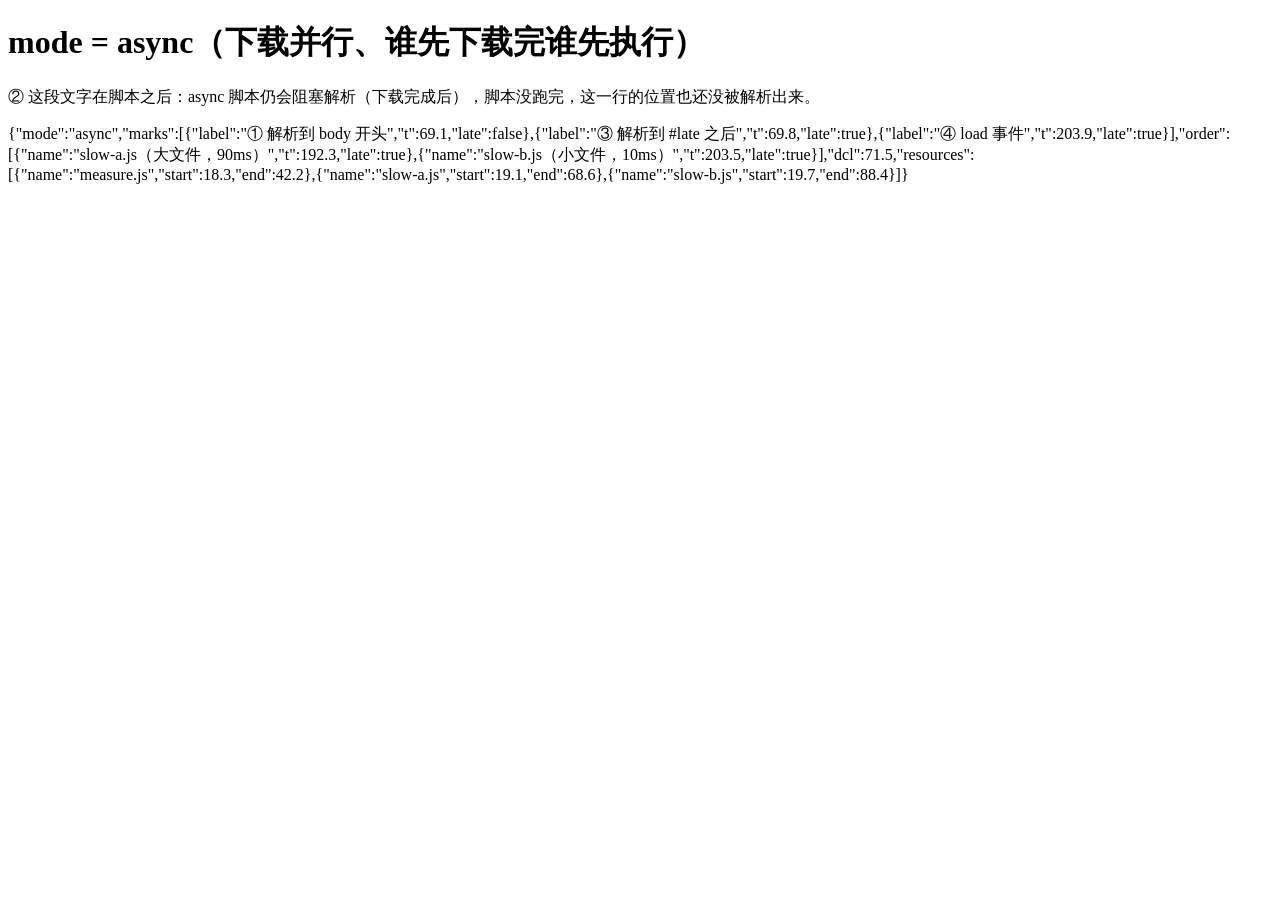
<file: research/mode-async.html>
<!DOCTYPE html>
<html lang="zh-CN">
<head>
<meta charset="utf-8">
<meta name="viewport" content="width=device-width, initial-scale=1">
<title>研究二·模式 A：普通（阻塞）脚本</title>
</head>
<body>
<h1>mode = async（下载并行、谁先下载完谁先执行）</h1>
<script src="js/measure.js"></script>
<script>window.mark('① 解析到 body 开头');</script>
<script src="js/slow-a.js" async></script>
<script src="js/slow-b.js" async></script>
<p id="late">② 这段文字在脚本之后：async 脚本仍会阻塞解析（下载完成后），脚本没跑完，这一行的位置也还没被解析出来。</p>
<script>window.mark('③ 解析到 #late 之后');</script>
<div id="result"></div>
<script>
window.addEventListener('load', function () {
  window.mark('④ load 事件');
  window.report('async');
});
</script>
</body>
</html>
</file>
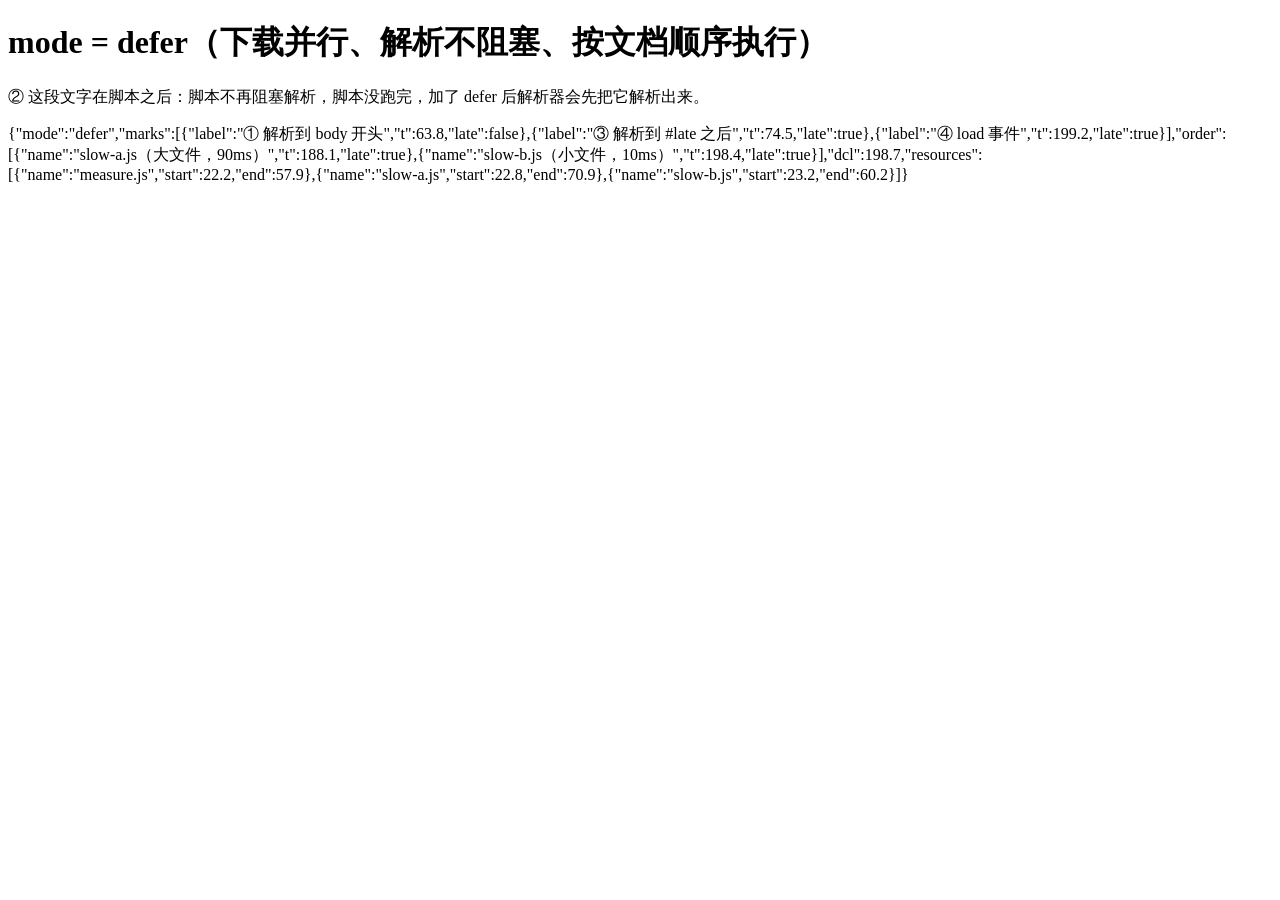
<file: research/mode-defer.html>
<!DOCTYPE html>
<html lang="zh-CN">
<head>
<meta charset="utf-8">
<meta name="viewport" content="width=device-width, initial-scale=1">
<title>研究二·模式 A：普通（阻塞）脚本</title>
</head>
<body>
<h1>mode = defer（下载并行、解析不阻塞、按文档顺序执行）</h1>
<script src="js/measure.js"></script>
<script>window.mark('① 解析到 body 开头');</script>
<script src="js/slow-a.js" defer></script>
<script src="js/slow-b.js" defer></script>
<p id="late">② 这段文字在脚本之后：脚本不再阻塞解析，脚本没跑完，加了 defer 后解析器会先把它解析出来。</p>
<script>window.mark('③ 解析到 #late 之后');</script>
<div id="result"></div>
<script>
window.addEventListener('load', function () {
  window.mark('④ load 事件');
  window.report('defer');
});
</script>
</body>
</html>
</file>
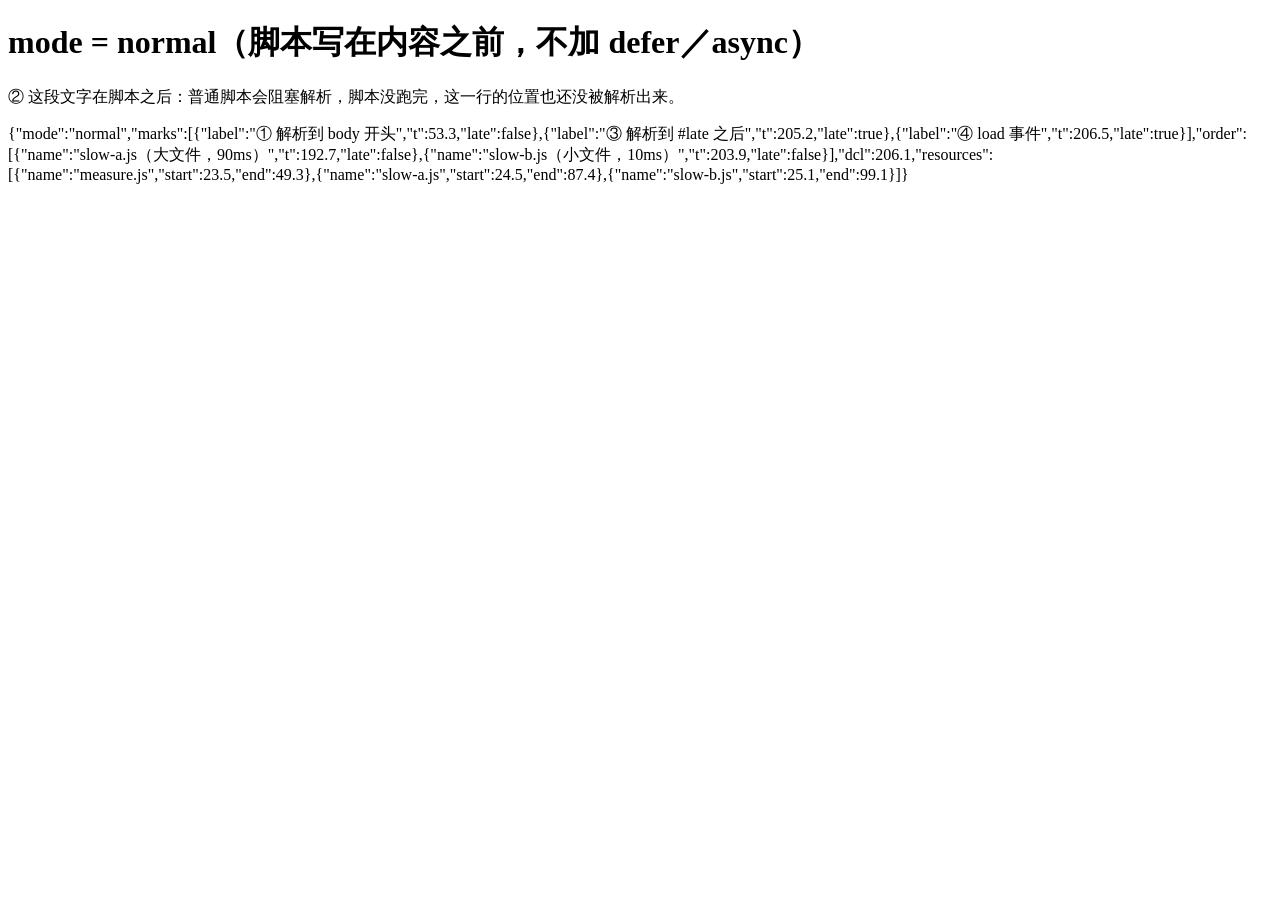
<file: research/mode-normal.html>
<!DOCTYPE html>
<html lang="zh-CN">
<head>
<meta charset="utf-8">
<meta name="viewport" content="width=device-width, initial-scale=1">
<title>研究二·模式 A：普通（阻塞）脚本</title>
</head>
<body>
<h1>mode = normal（脚本写在内容之前，不加 defer／async）</h1>
<script src="js/measure.js"></script>
<script>window.mark('① 解析到 body 开头');</script>
<script src="js/slow-a.js"></script>
<script src="js/slow-b.js"></script>
<p id="late">② 这段文字在脚本之后：普通脚本会阻塞解析，脚本没跑完，这一行的位置也还没被解析出来。</p>
<script>window.mark('③ 解析到 #late 之后');</script>
<div id="result"></div>
<script>
window.addEventListener('load', function () {
  window.mark('④ load 事件');
  window.report('normal');
});
</script>
</body>
</html>
</file>
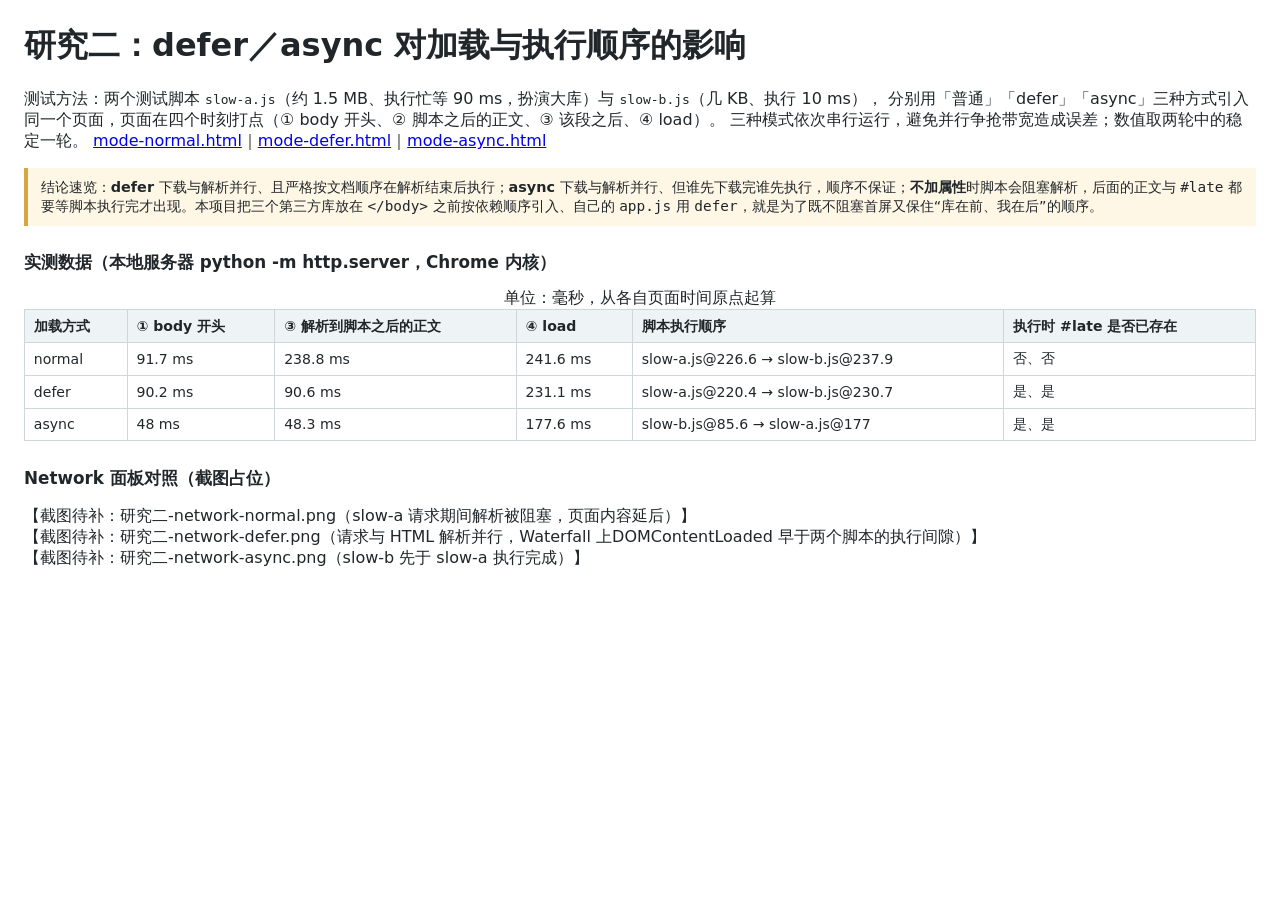
<file: research/script-loading.html>
<!DOCTYPE html>
<html lang="zh-CN">
<head>
<meta charset="utf-8">
<meta name="viewport" content="width=device-width, initial-scale=1">
<title>研究二：script 标签 defer／async 与文档解析顺序</title>
<style>
  body { font-family: system-ui, "Microsoft YaHei", sans-serif; margin: 1.5rem; color: #21262a; }
  table { border-collapse: collapse; margin-top: .75rem; width: 100%; }
  th, td { border: 1px solid #cfd6da; padding: .4rem .55rem; font-size: .88rem; text-align: left; }
  th { background: #eef3f5; }
  .note { background: #fff7e6; border-left: 4px solid #d9a441; padding: .6rem .8rem; font-size: .9rem; }
  .off { position: absolute; left: -9999px; width: 1px; height: 1px; }
  h2 { font-size: 1.05rem; margin-top: 1.6rem; }
</style>
</head>
<body>
<h1>研究二：defer／async 对加载与执行顺序的影响</h1>
<p>测试方法：两个测试脚本 <code>slow-a.js</code>（约 1.5 MB、执行忙等 90 ms，扮演大库）与 <code>slow-b.js</code>（几 KB、执行 10 ms），
分别用「普通」「defer」「async」三种方式引入同一个页面，页面在四个时刻打点（① body 开头、② 脚本之后的正文、③ 该段之后、④ load）。
三种模式依次串行运行，避免并行争抢带宽造成误差；数值取两轮中的稳定一轮。
<a href="mode-normal.html">mode-normal.html</a>｜<a href="mode-defer.html">mode-defer.html</a>｜<a href="mode-async.html">mode-async.html</a></p>

<div class="note">结论速览：<strong>defer</strong> 下载与解析并行、且严格按文档顺序在解析结束后执行；<strong>async</strong> 下载与解析并行、但谁先下载完谁先执行，顺序不保证；<strong>不加属性</strong>时脚本会阻塞解析，后面的正文与 <code>#late</code> 都要等脚本执行完才出现。本项目把三个第三方库放在 <code>&lt;/body&gt;</code> 之前按依赖顺序引入、自己的 <code>app.js</code> 用 <code>defer</code>，就是为了既不阻塞首屏又保住“库在前、我在后”的顺序。</div>

<h2>实测数据（本地服务器 python -m http.server，Chrome 内核）</h2>
<div id="out">测试中……</div>

<h2>Network 面板对照（截图占位）</h2>
<p>【截图待补：研究二-network-normal.png（slow-a 请求期间解析被阻塞，页面内容延后）】<br>
【截图待补：研究二-network-defer.png（请求与 HTML 解析并行，Waterfall 上DOMContentLoaded 早于两个脚本的执行间隙）】<br>
【截图待补：研究二-network-async.png（slow-b 先于 slow-a 执行完成）】</p>

<div id="holder" class="off"></div>

<script>
(function () {
  const modes = ['normal', 'defer', 'async'];
  const results = {};
  const holder = document.getElementById('holder');

  function render() {
    const rows = modes.map(function (m) {
      const r = results[m];
      if (!r) return '<tr><td>' + m + '</td><td colspan="4">未取到</td></tr>';
      const at = function (i) { const x = r.marks[i]; return x ? x.t + ' ms' : '—'; };
      return '<tr><td>' + m + '</td>' +
        '<td>' + at(0) + '</td>' +
        '<td>' + at(1) + '</td>' +
        '<td>' + at(2) + '</td>' +
        '<td>' + r.order.map(function (o) { return o.name.split('（')[0] + '@' + o.t; }).join(' → ') + '</td>' +
        '<td>' + r.order.map(function (o) { return (o.late ? '是' : '否'); }).join('、') + '</td></tr>';
    });
    document.getElementById('out').innerHTML =
      '<table><caption class="small">单位：毫秒，从各自页面时间原点起算</caption><thead><tr>' +
      '<th>加载方式</th><th>① body 开头</th><th>③ 解析到脚本之后的正文</th><th>④ load</th><th>脚本执行顺序</th><th>执行时 #late 是否已存在</th>' +
      '</tr></thead><tbody>' + rows.join('') + '</tbody></table>';
  }

  function run(index) {
    if (index >= modes.length) { render(); return; }
    const mode = modes[index];
    window.addEventListener('message', function handler(e) {
      if (!e.data || !e.data.mode) return;
      window.removeEventListener('message', handler);
      results[e.data.mode] = e.data;
      holder.innerHTML = '';
      run(index + 1);
    });
    const frame = document.createElement('iframe');
    frame.src = 'mode-' + mode + '.html';
    frame.setAttribute('title', mode + ' 模式测试页');
    holder.appendChild(frame);
  }

  run(0);
})();
</script>
</body>
</html>
</file>
